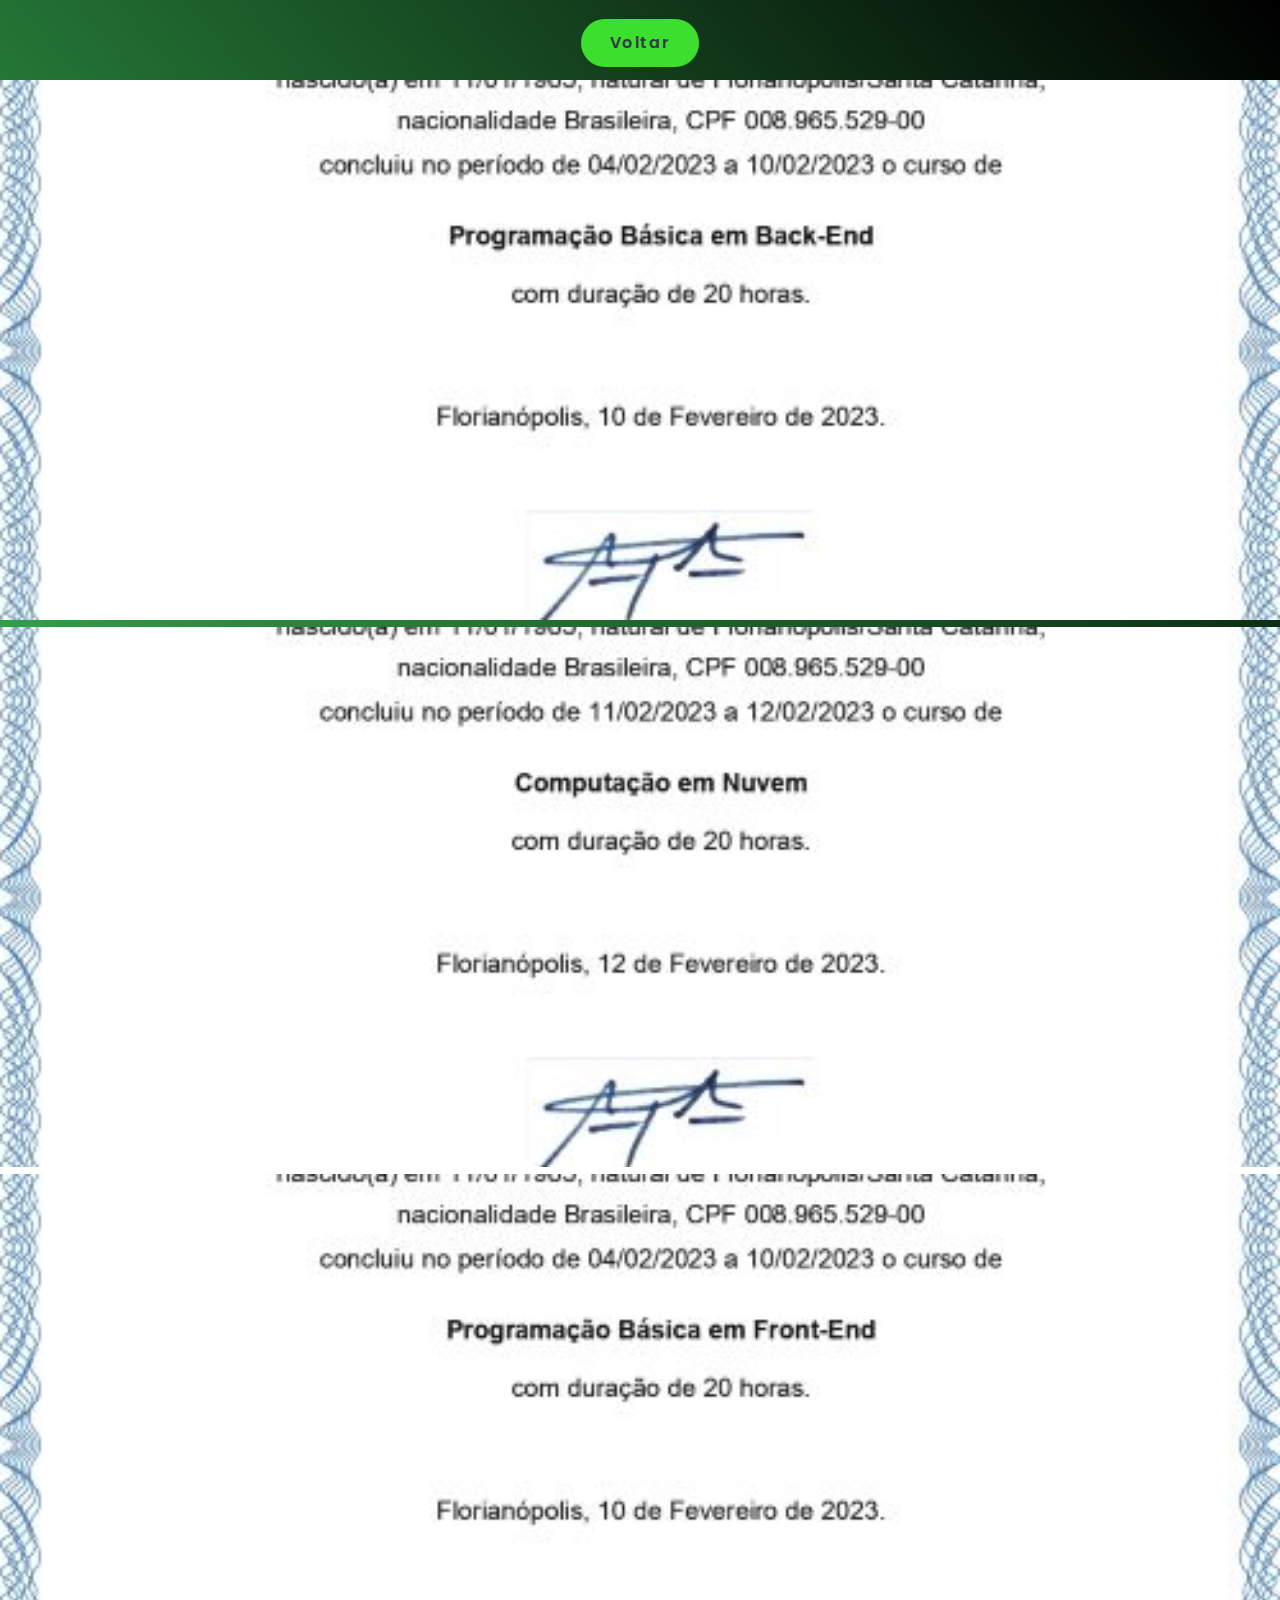
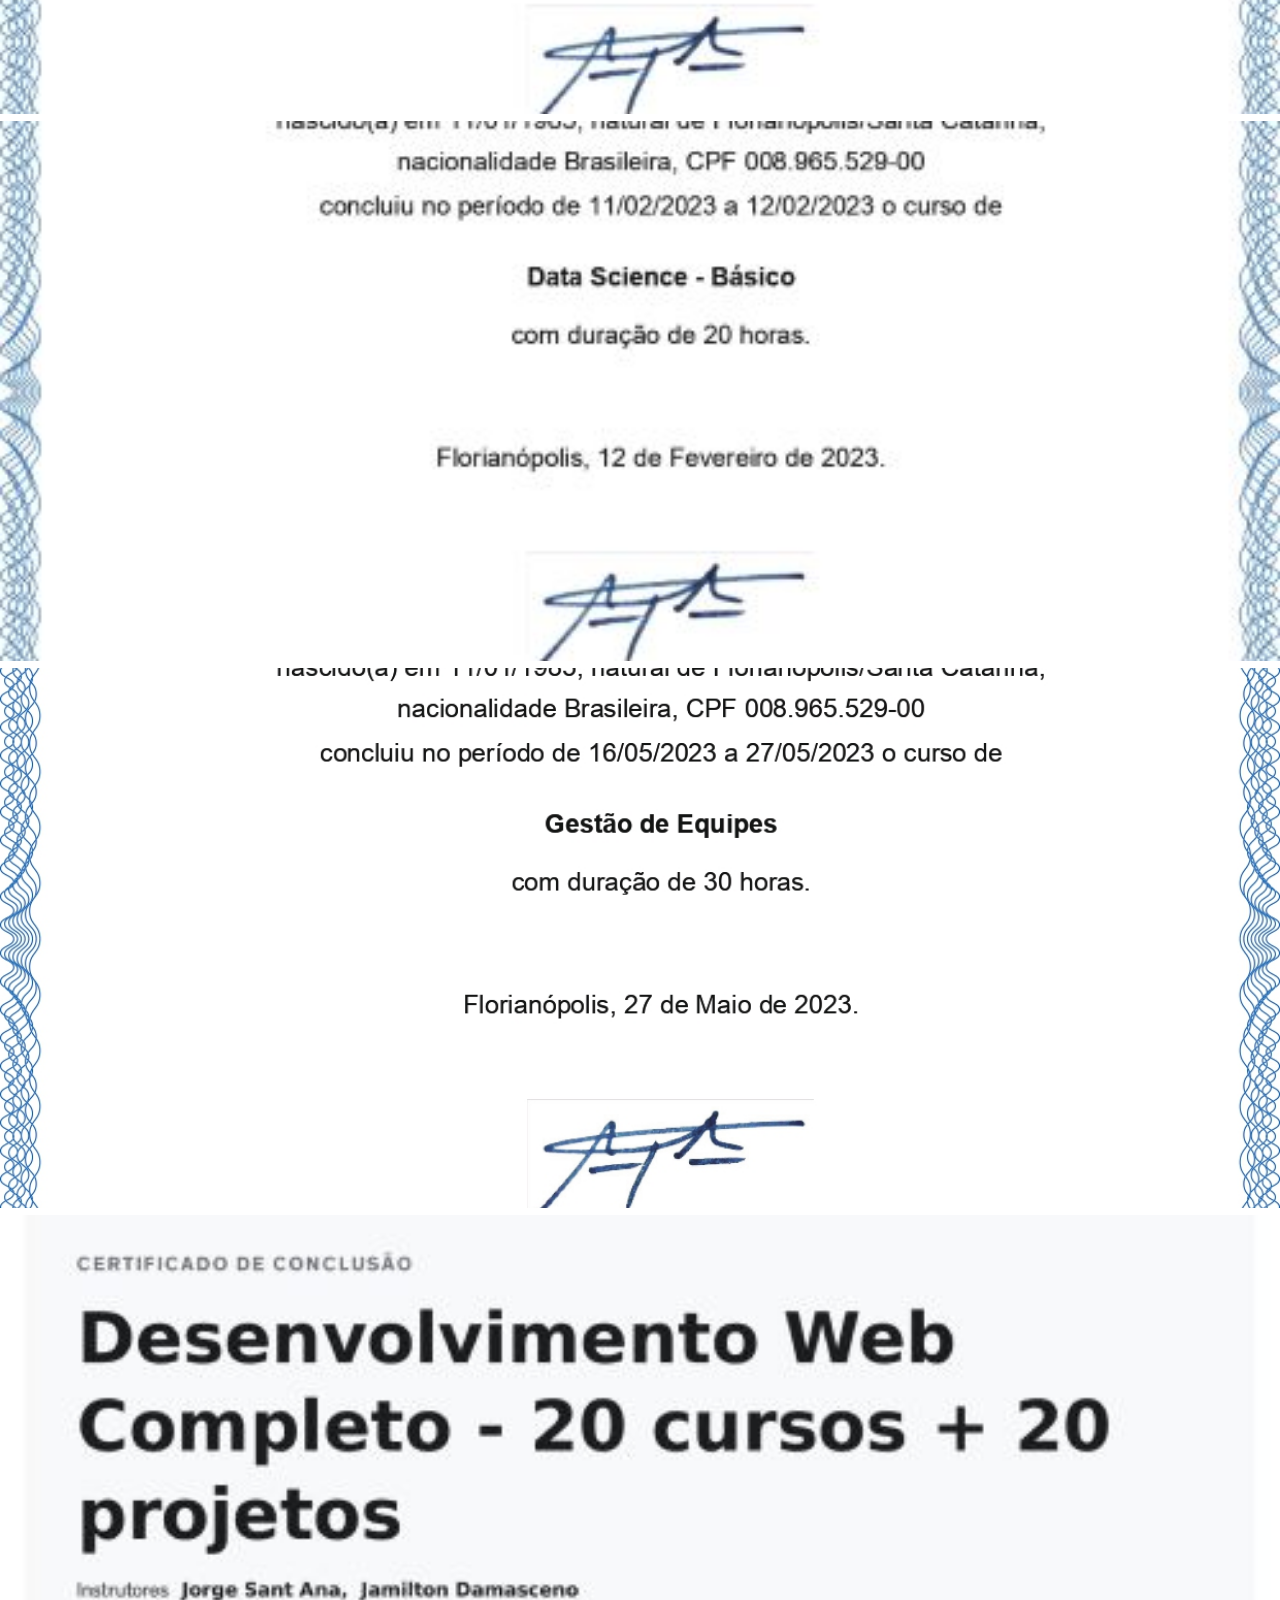
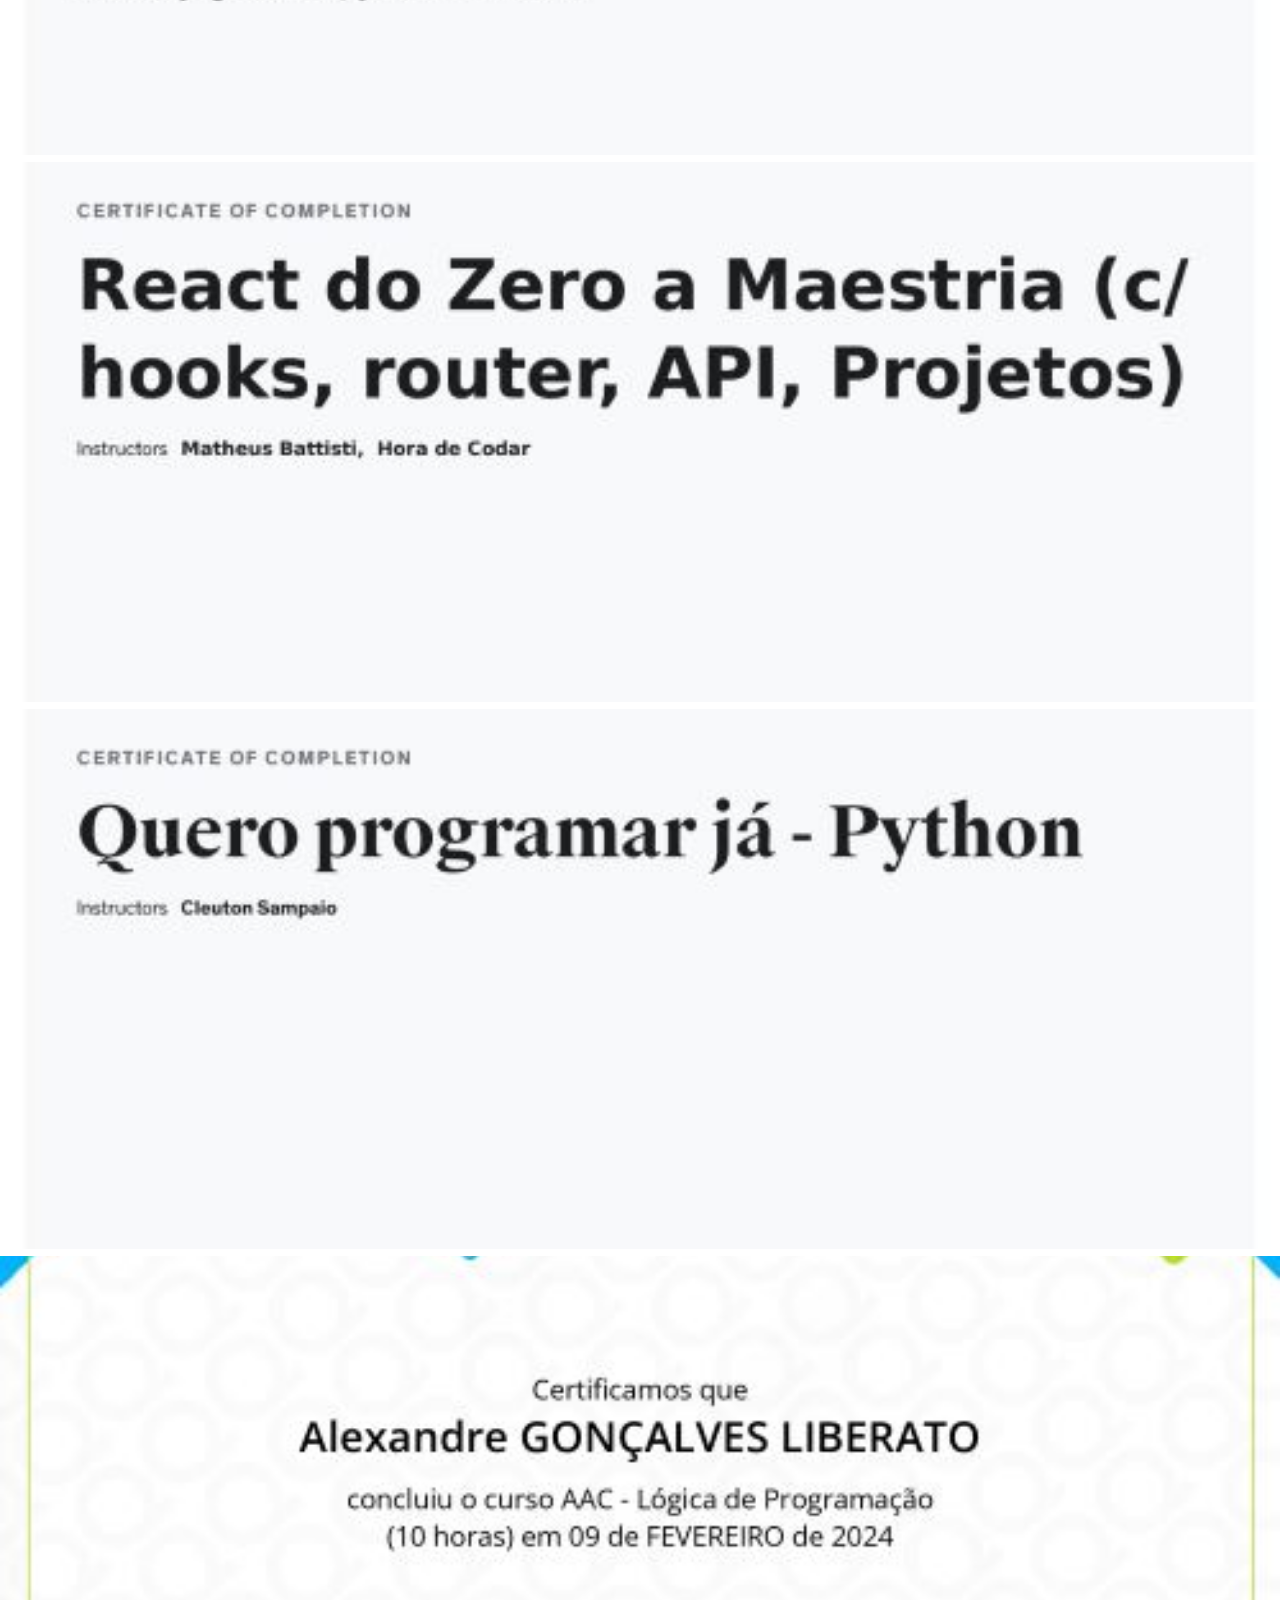
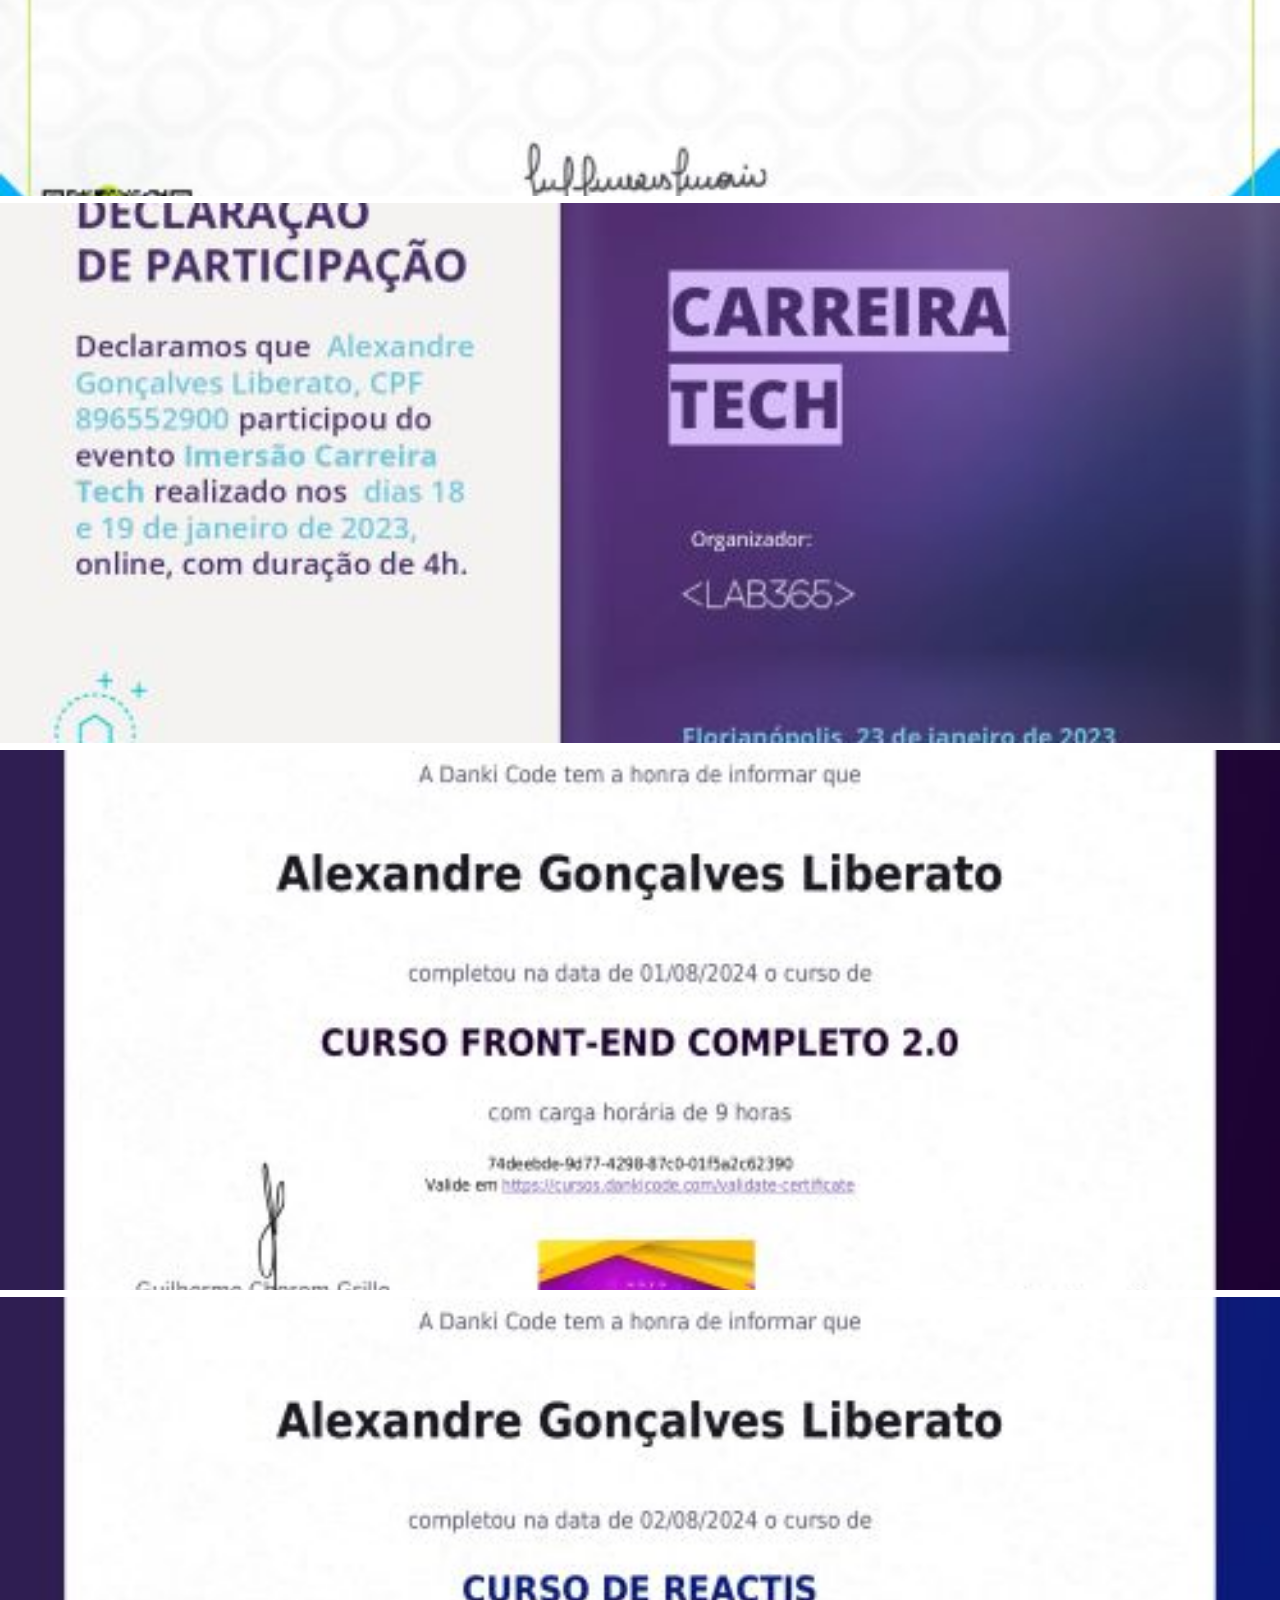
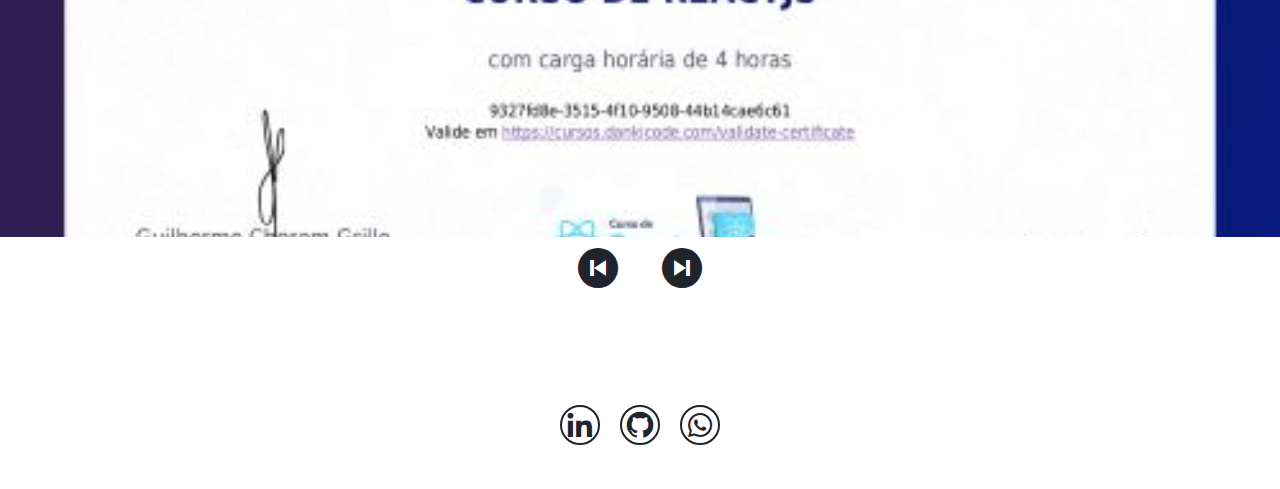
<file: certificados.html>
<!DOCTYPE html>
<html lang="pt-br">
  <head>
    <!-- Meta tags Obrigatórias -->
    <meta charset="utf-8" />
    <meta
      name="viewport"
      content="width=device-width, initial-scale=1, shrink-to-fit=no"
    />
    <meta name="descripion" content="Alexandre Liberato - Analista de sistemas | Desenvolvedor Full-Stack"/>
    <meta property="og:title" content="Certificados | Alexandre Liberato"/>
    
    <link rel="shortcut icon" href="img/icone.jpg" type="image/jpg" />

    <!-- Estilo Personalizado -->
    <link rel="stylesheet" href="css/certificados.css" />

    <!-- Bootstrap CSS -->
    <link
      rel="stylesheet"
      href="https://stackpath.bootstrapcdn.com/bootstrap/4.1.3/css/bootstrap.min.css"
      integrity="sha384-MCw98/SFnGE8fJT3GXwEOngsV7Zt27NXFoaoApmYm81iuXoPkFOJwJ8ERdknLPMO"
      crossorigin="anonymous"
    />
    <!-- Boxicons -->
    <link
      href="https://unpkg.com/boxicons@2.1.4/css/boxicons.min.css"
      rel="stylesheet"
    />

    <title>Alexandre Dev | Certificados</title>
  </head>
  <body>
    <!-- =====Navegação===== -->
    <div class="nav-container">
      <header>
        <div class="nav">
          <a href="index.html">Voltar</a>
        </div>
      </header>
    </div>
    <!-- =====navegação====== -->

    <div class="container">
      <!--Container -->
      <div class="row">
        <!--Row -->
        <div class="col-sm-8 m-auto">
          <!--col-sm8 -->

          <div
            id="carousel-controles"
            class="carousel slide"
            data-ride="carousel"
          >
            <!-- Corousel -->
            <div class="carousel-inner">
              <!-- Inner -->

              <div class="carousel-item active">
                <img src="img/c1.jpg" alt="Imagem" class="img-fluid" />
              </div>
              <div class="carousel-item">
                <img src="img/c2.jpg" alt="Imagem" class="img-fluid" />
              </div>
              <div class="carousel-item">
                <img src="img/c3.jpg" alt="Imagem" class="img-fluid" />
              </div>
              <div class="carousel-item">
                <img src="img/c4.jpg" alt="Imagem" class="img-fluid" />
              </div>
              <div class="carousel-item">
                <img src="img/c5.jpg" alt="Imagem" class="img-fluid" />
              </div>
              <div class="carousel-item">
                <img src="img/c6.jpg" alt="Imagem" class="img-fluid" />
              </div>
              <div class="carousel-item">
                <img src="img/c7.jpg" alt="Imagem" class="img-fluid" />
              </div>
              <div class="carousel-item">
                <img src="img/c8.jpg" alt="Imagem" class="img-fluid" />
              </div>
              <div class="carousel-item">
                <img src="img/c9.jpg" alt="Imagem" class="img-fluid" />
              </div>
              <div class="carousel-item">
                <img src="img/c10.jpg" alt="Imagem" class="img-fluid" />
              </div>
              <div class="carousel-item">
                <img src="img/c11.jpg" alt="Imagem" class="img-fluid" />
              </div>
              <div class="carousel-item">
                <img src="img/c12.jpg" alt="Imagem" class="img-fluid" />
              </div>
            </div>
            <!-- Inner -->

            <!-- Controles -->
            <a
              href="#carousel-controles"
              class="carousel-control-prev"
              data-slide="prev"
            >
              <span><i class="bx bxs-skip-previous-circle"></i></span>
            </a>
            <a
              href="#carousel-controles"
              class="carousel-control-next"
              data-slide="next"
            >
              <span><i class="bx bxs-skip-next-circle"></i></span>
            </a>
          </div>
          <!-- Corousel -->

          <div class="container" id="links">
            <a
              href="https://www.linkedin.com/in/alexandre-liberato-32179624b/"
              ><i class="bx bxl-linkedin"></i
            ></a>
            <a href="https://github.com/AlexandreLiberatto"
              ><i class="bx bxl-github"></i
            ></a>
            <a href="https://wa.me/5548991604054"
              ><i class="bx bxl-whatsapp"></i
            ></a>
          </div>
        </div>
        <!--/col-sm8 -->
      </div>
      <!--/Row -->
    </div>
    <!--/Container -->

    <!-- JavaScript (Opcional) -->
    <!-- jQuery primeiro, depois Popper.js, depois Bootstrap JS -->
    <script
      src="https://code.jquery.com/jquery-3.3.1.slim.min.js"
      integrity="sha384-q8i/X+965DzO0rT7abK41JStQIAqVgRVzpbzo5smXKp4YfRvH+8abtTE1Pi6jizo"
      crossorigin="anonymous"
    ></script>
    <script
      src="https://cdnjs.cloudflare.com/ajax/libs/popper.js/1.14.3/umd/popper.min.js"
      integrity="sha384-ZMP7rVo3mIykV+2+9J3UJ46jBk0WLaUAdn689aCwoqbBJiSnjAK/l8WvCWPIPm49"
      crossorigin="anonymous"
    ></script>
    <script
      src="https://stackpath.bootstrapcdn.com/bootstrap/4.1.3/js/bootstrap.min.js"
      integrity="sha384-ChfqqxuZUCnJSK3+MXmPNIyE6ZbWh2IMqE241rYiqJxyMiZ6OW/JmZQ5stwEULTy"
      crossorigin="anonymous"
    ></script>
    <script src="js/certificados.js"></script>
  </body>
</html>
</file>
<file: css/certificados.css>
/* Google fonts */
@import url("https://fonts.googleapis.com/css2?family=Poppins:ital,wght@0,100;0,200;0,300;0,400;0,500;0,600;0,700;0,800;0,900;1,100;1,200;1,300;1,400;1,500;1,600;1,700;1,800&display=swap");

:root {
  --main-color: #3cdf2e;
  --text-color: #ffffff;
  --bg-color-01: #1f242d;
  --bg-color-02: #323946;
  --color-00: #0000001a;

  /* Extra */
  --color-01: #999999;
  --color-02: #009539;
  --color-03: #7950f2;
  --color-04: #c00000;
  --color-05: #232323;
}

* {
  margin: 0;
  padding: 0;
  box-sizing: border-box;
  text-decoration: none;
  border: none;
  outline: none;
  scroll-behavior: smooth;
}

html {
  font-family: "Poppins", sans-serif;
  font-size: 16px;
}

body {
    background: linear-gradient(50deg, #37b452, #000);
    background-attachment: fixed;
}

header {
    position: fixed;
    top: 0;
    width: 100%;
    padding: 0;
    background-color: transparent;
    
}


.nav {
    display: flex;
    display: flex;
    justify-content: center;
    align-items: center;
}


.nav a {
    display: inline-block;
    padding: 0.7rem 1.8rem;
    background-color: var(--main-color);
    border-radius: 2rem;
    color: var(--bg-color-02);
    font-weight: 600;
    letter-spacing: 0.1rem;
    transition: 0.3s ease;
    margin-top: 1.2rem;
}

.nav a:hover {
    color: black;
    text-decoration: none;
    font-weight: 900;
    border: 2px solid black;
}

.carousel-item img {
  width: 100%;
  height: auto;
  max-height: 60vh; /* Limite a altura máxima para 60% da altura da janela */
  object-fit: cover;
  transition: transform 2s;
}

/*======= Animação de Zoom =========*/
/* .animacao-3d {
    animation: zoom-3d 2s ease-in-out;
}

@keyframes zoom-3d {
    0% {
        transform: scale(1) rotateZ(0deg);
    }
    50% {
        transform: scale(1.5) rotateZ(180deg);
    }
    100% {
        transform: scale(1) rotateZ(360deg);
    }
} */

/*====== Animação 3D ========*/
.animacao-3d {
  animation: rotacao-3d 2s ease-in-out;
}

@keyframes rotacao-3d {
  0% {
    transform: rotateX(0deg) rotateY(0deg);
}
50% {
    transform: rotateX(180deg) rotateY(180deg);
}
100% {
    transform: rotateX(360deg) rotateY(360deg);
}
}

.container {
    text-align: center;
    margin-top: 5rem;
}

#links a {
    display: inline;
    color: #212529;
    background-color: #3cdf2e;
}

div a h1 {
    color: #212529;
    text-decoration: none;
}

.container .row {
    margin: 15px 0;
}

.container .row #carousel-controles {
    margin-bottom: 15px;
}

#links a i {
    width: 3.5rem;
}

#links a {
    display: inline-flex;
    justify-content: center;
    align-items: center;
    width: 2.5rem;
    height: 2.5rem;
    background: transparent;
    border: solid 0.15rem var(--bg-color-01);
    border-radius: 50%;
    font-size: 2rem;
    color: var(--bg-color-01);
    margin: 1.8rem 0.5rem;
    transition: 0.5s ease;
}

#links a:hover {
    background-color: var(--main-color);
    color: var(--bg-color-02);
    box-shadow: 0 0 0.3rem;
    text-decoration: none;
}

a span i {
    width: 5rem;
    font-size: 3rem;
    color: var(--bg-color-01);
}

@media (min-width: 1200px) {
    .carousel-item img {
      width: 100%;
      height: auto;
      max-height: 60vh; /* Limite a altura máxima */
      object-fit: cover;
    }
}
</file>
